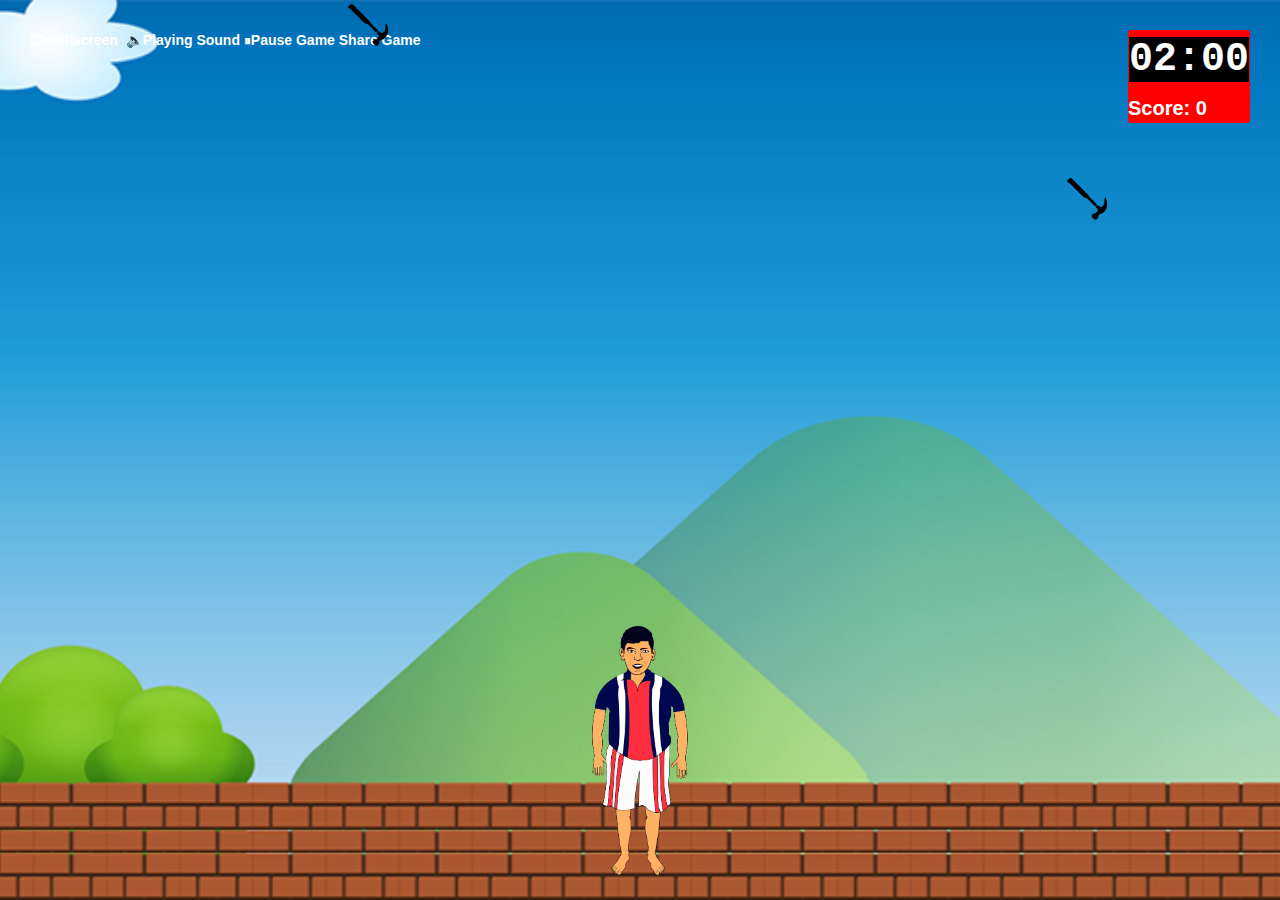
<file: save_nesamani/index.html>
<html lang="en">
<head>
    <meta charset="UTF-8">
    <meta name="viewport" content="width=device-width, initial-scale=1.0">
    <title>Save Nesamani Game</title>
    <link rel="icon" href="./images/icon.png">
    <script src="js/jquery.min.js"></script>
    <script src="js/script.js"></script>
    <script src="js/bootstrap.min.js"></script>
    <link rel="stylesheet" href="css/bootstrap.min.css">
    <link rel="stylesheet" href="css/style.css">
</head>

<body onkeydown='moveNesamani(event)'>
    <!-- timer -->
    <div class="bg-img">
        <img id="background-scene" alt="background scene">
    </div>
    <div class="logo">
      <b class="options" id="fs" onclick="goFullscreen();">🗖 Fullscreen</b>&nbsp;
      <b class="options" id="mute" onclick="goMute();">🔈Playing Sound</b>
      <b class="options" id="pause" onclick="PauseGame();">⏸︎Pause Game</b>
      <b class="options" id="sharebtn" onclick="PauseGame();share();">Share Game</b>
    </div>
    <div class="bottom-container">
            <img class="nesamaniJet" src="images/nesamani.png" alt="1">
    </div>
    <!-- timer -->
    <div class="timer">
        <label><span id="time">02:00</span></label>
      </br>
        <b class="score">Score: 0</b>
    </div>

    <!-- Saved me modal -->
    <div class="savepopup modal fade" id="myModal" data-backdrop="static" data-keyboard="false">
        <div class="modal-dialog">
            <div class="modal-content">
                <div class="play-img">
                    <img src="images/nesamani_saved.png" alt="Nesamani Saved">
                </div>
                <div class="play-content">
                    <div class="play-text">
                        <h2>You saved me!</h2>
                        <label class="playtime">You Played for </label>
                    </div>
                    <div class="play-button">
                        <a onclick="location.reload(true);">
                            <img src="images/button_new.png" alt="Play Again">
                        </a>
                    </div>
                </div>
            </div>
        </div>
    </div>

    <!-- Missed me modal -->
    <div class="savepopup modal fade" id="missedModal" data-backdrop="static" data-keyboard="false">
        <div class="modal-dialog">
            <div class="modal-content">
                <div class="play-img">
                    <img id="missedNesamani" src="images/nesamani_hit.png" alt="Nesamani Hit by Hammer">
                </div>
                <div class="play-content">
                    <div class="play-text">
                        <h2>Missed it!</h2>
                        <label id="playtime">You Played for </label>
                    </div>
                    <div class="play-button">
                        <a onclick="location.reload(true);">
                            <img src="images/button_new.png" alt="New Game">
                        </a>
                        <a onclick="window.close();">
                            <img src="images/button close.png" alt="Close Game">
                        </a>
                        <a onclick="share()">
                            <span class="share">Share</span>
                        </a>
                    </div>
                </div>
            </div>
        </div>
    </div>
    <div class="savepopup modal fade" id="pausedModal" data-backdrop="static" data-keyboard="false">
        <div class="modal-dialog">
            <div class="modal-content">
                <h2 class="pauseText">Game Paused</h2>
                <div class="play-button">
                    <p id="pausegamebtn" onclick="PauseGame();">
                        ⏵︎ Resume Game
                    </p>
                 </div>
             </div>
        </div>
    </div>
    <div class="savepopup modal fade" id="shareModal" data-backdrop="static" data-keyboard="false">
        <div class="modal-dialog">
            <div class="modal-content">
                
                <h2 class="pauseText">Share this Game <span id="close_share" onclick="closeShareModal();">X</span></h2>
                <div class="play-button">
                    <p id="pausegamebtn" onclick="share_linkedin();">
                        Share on Linkedin
                    </p>
                    
                    <p id="pausegamebtn" onclick="share_fb();">
                        Share on Facebook
                    </p>
                    
                    <p id="pausegamebtn" onclick="share_x();">
                        Share on X
                    </p>
                 </div>
             </div>
        </div>
    </div>
</body>

</html>
</file>
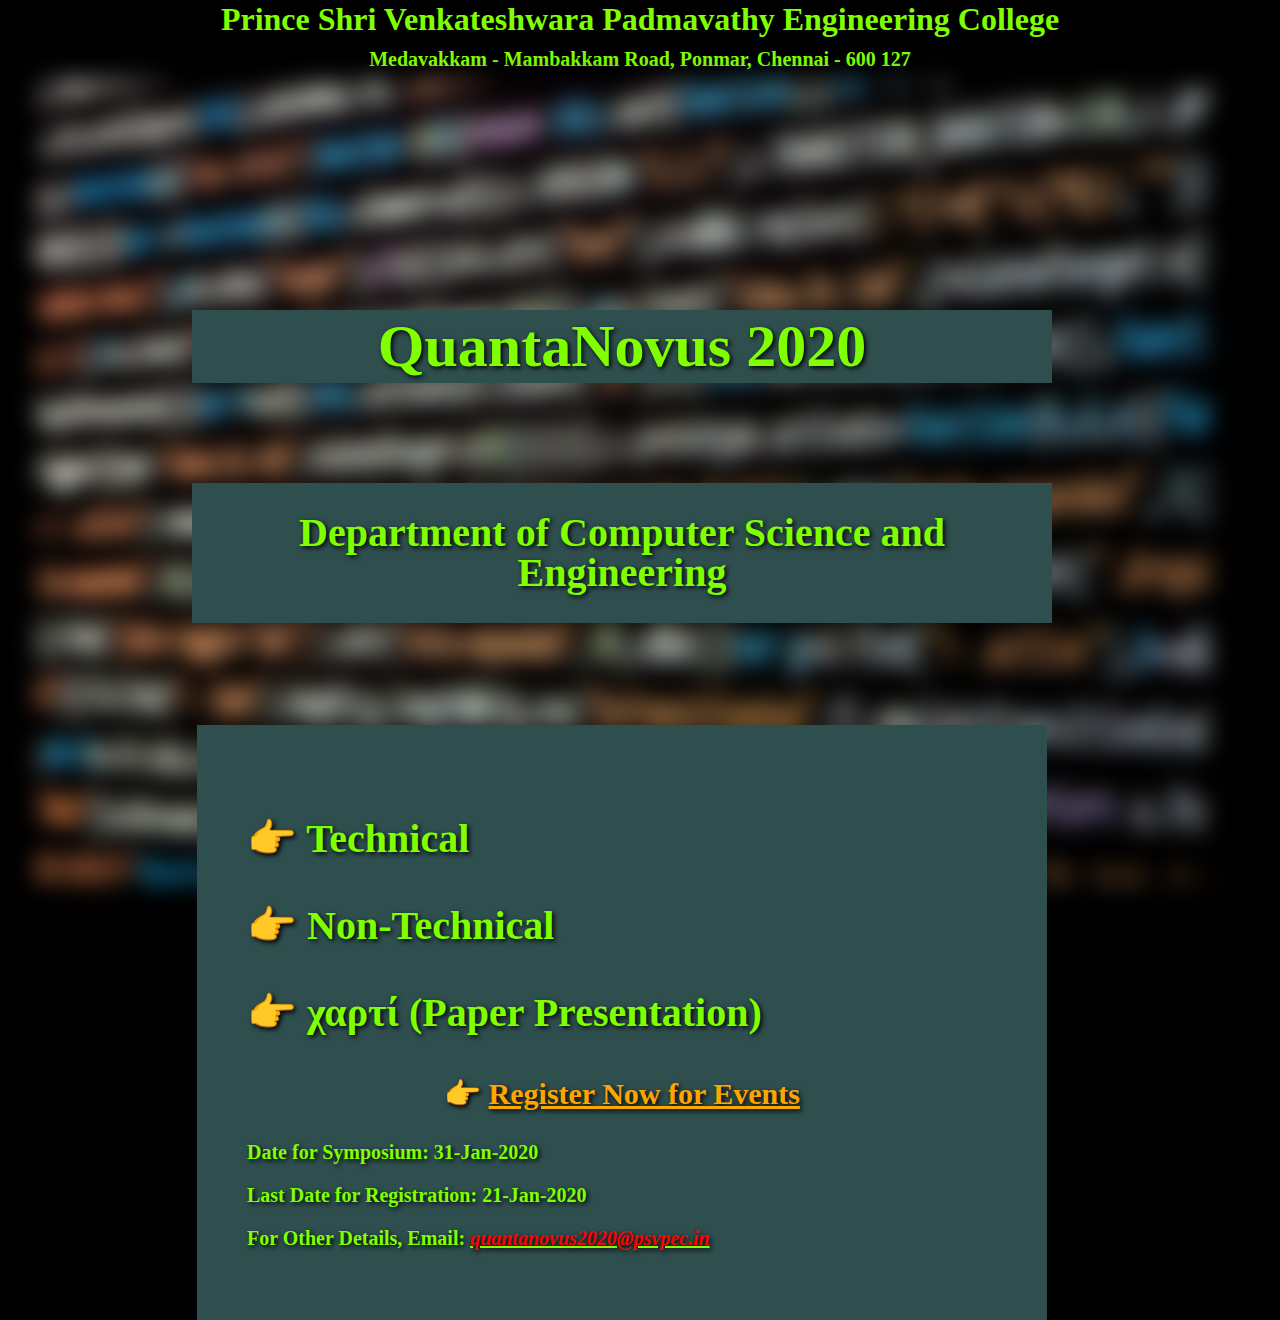
<file: sympo/main_cse.html>
<html>
    <head>
        <link rel="stylesheet" type="text/css" href="./styles/cse_sympo.css">
        <script type="text/javascript" src="./scripts/loader.js"></script>
        <title>QuantaNovus 2020: Department of CSE</title>
    </head>
    <body>
        <div class="header">
           <h1><b id="large">Prince</b><b id="normal"> Shri Venkateshwara Padmavathy Engineering College</b></h1>
           <h2 id="line">Medavakkam - Mambakkam Road, Ponmar, Chennai - 600 127</h2>
        </div>
        <div class="background-image">
           
        </div>
        <div class="background-text">
            
                <h1 id="title">QuantaNovus 2020</h1>
                <h2 id="title2">Department of Computer Science and Engineering</h2>
            </div>
        <div class="box" id="maindiv"> <!--Main Container-->
            <p id="topics" class="option" >👉 Technical</p>
            <p id="topics" class="option" >👉 Non-Technical</p>
            <p id="topics" class="option" >👉 χαρτί (Paper Presentation)</p>
            <p id="register" class="option" >👉 <u>Register Now for Events</u></p>
            <p id="contents">Date for Symposium: 31-Jan-2020</p>
            <p id="contents">Last Date for Registration: 21-Jan-2020</p>
            <p id="contents">For Other Details, Email: <u><i style="color: red;" class="option">quantanovus2020@psvpec.in</i></u></p>
            </div>
        <div class="box" style="display: none;" id="technical"> <!--Technical Container-->
            <h1 id="topics" style="background-color: crimson;">Technical Events</h1>
            <ul id="contents" type="circle">
                <li><p id="contents">Connect 'N' Code</p>
                <li><p id="contents">Novice 2 Expert</p>
            </ul>
            <p id="back" class="goback"><u>Back</u></p>
        </div>
        <div class="box" style="display: none;" id="nontechnical"> <!--Non-Technical Container-->
            <h1 id="topics" style="background-color: crimson;">Non-Technical Events</h1>
            <ul id="contents" type="circle">
                <li><p id="contents">Not So Easy</p>
                <li><p id="contents">Cup 'U' Mukkiyam Bigiley!</p>
            </ul>
            <p id="back" class="goback"><u>Back</u></p>
        </div>
        <div class="box" style="display: none;" id="paper"> <!--Paper Container-->
            <h1 id="topics" style="background-color: crimson;">χαρτί (Paper Presentation)</h1>
            <ul id="contents" type="circle">
                <li><p id="contents">Machine Learning</p>
                <li><p id="contents">Blockchaining</p>
                <li><p id="contents">Robotics</p>
                <li><p id="contents">Quantum Computing</p>
                <li><p id="contents">Data Analytics</p>
                <li><p id="contents">Semantic Mining</p>
                <li><p id="contents">Information Forensics and Security</p>
                <li><p id="contents">Other Novus Ideas</p>
            </ul>
            <p id="back" class="goback"><u>Back</u></p>
        </div>
    </body>
</html>
</file>
<file: save_nesamani/css/style.css>
body{
    margin: 0px;
    overflow: hidden;
}
.bg-img img{
    width: 100%;
    height: 100vh;
    object-fit: cover;
}
.left-container {
    height: 100vh;
    width: 10%;
    display: inline-block;
}

.nesamaniJet{
    width: 150px;
    position: absolute;
    bottom: 0px;
    left: 0;
    right: 0;
    margin: 0 auto;
	-moz-transition: 0.1s ease-in all;
	-webkit-transition: 0.1s ease-in all;
    transition: 0.1s ease-in all;
}

.hammer img{
    height: 50px;
    width: 50px;
}

.powerups img{
    height: 50px;
    width: 50px;
}
.share {
    font-weight: bold;
    position: relative;
    margin-left: 10px;
}
#close_share
{
    float: right;
    margin-right:10px;
}
#close_share:hover
{
    cursor: pointer;
    color: red;
}
.share:hover {
    cursor: pointer;
    -webkit-user-select:none;
    user-select: none;
}
.hammer,.powerups {
	position: absolute;
	transform: translate(-50%, -50%);
    opacity: 1;
}

.hammer.fade-out {
	opacity: 0;
	transition: opacity 1s ease-in-out;
}
.powerups.fade-out {
	opacity: 0;
	transition: opacity 1s ease-in-out;
}

.logo{
    position: absolute;
    top: 30px;
    left: 30px;
    border-radius: 3px;
}
.options:hover
{
    cursor: pointer;
    outline-style: solid;
    outline-color: yellow;
}
.logo img {
    width: 250px;
}
.options{
  background-color: transparent;
  color: white;
  font-weight: bold;
  cursor: default;
}
.score{
    cursor:default;
  color:  white;
  font-size: 20;
}
#pausegamebtn:hover
{
    cursor: pointer;
    font-weight: bolder;
    font-size: larger;
}
.pauseText
{
    text-align: center;
}
#time
{
    background-color: black;
    color: white;
}
.timer{
    position: absolute;
    top: 30px;
    right: 30px;
    background-color: red;
    border-radius: 3px;
}
.timer label{
    font-size: 40px;
    color: #191919;
    font-family: monospace;
    padding: 1px 1px;
    display: inline-block;
    font-weight: bolder;
}
/* result modal */
.savepopup .modal-dialog{
    width: 450px;
    border-radius: 10px;
    margin: 10% auto;
}
.savepopup .modal-dialog .modal-content{
    box-shadow: none;
}

.savepopup .modal-content .play-img img{
    width: 99%;
    margin: 0 auto;
    display: block;
}
.savepopup .modal-content .play-text h2{
    color: #303030;
    font-size: 22px;
    line-height: 25px;
    font-family: sans-serif;
    padding-bottom: 15px;
    margin: 0px;
        font-family: monospace, sans-serif;
}
.savepopup .modal-content .play-text label{
    color: #303030;
    font-size: 14px;
    line-height: 16px;
        font-family: monospace, sans-serif;
}
.play-content{
    padding:30px 0px 40px 0px;
}
.savepopup .modal-content .play-text{
    margin: 0px auto;
    text-align: center;
    padding-bottom: 20px;
}
.savepopup .modal-content .play-button{
    margin:0px auto;
    text-align: center;
}
.savepopup .modal-content .play-button img{
    width:110px;
    cursor: pointer;
}

/* start-game-wrapper */
.start-game-wrapper{
    position: fixed;
    top: 0px;
    width: 100%;
    height: 100vh;
    background-color: rgba(0, 0, 0, 0.25);
}
.start-button{
    margin: 0 auto;
    text-align: center;
    position: relative;
    top: 50%;
    transform: translateY(-50px);
}
.start-btn{
    padding: 12px 20px;
    font-size: 24px;
    padding-top: 10px;
    background-color: #01074F !important;
    color: #ff2e3f !important;
}

#missedNesamani{
    width: 30%;
    margin: 0 auto;
    display: block;
}
</file>
<file: sympo/styles/cse_sympo.css>
body{
    background-color: black;
    -webkit-user-select: none;
    user-select: none;
    height: 100%;
}
.header
{
    color: chartreuse;
    line-height: 0.7;
    text-align: center;
}
#line
{
    font-size: 20px;
}
.background-text
{
    line-height: 80%;
}
.box {
    position: absolute;
    width: 750px;
    top: 80%;
    left:15%;
    animation-delay: 8s;
    animation: fadein 4s;
    -webkit-animation: fadein 4s;
    background-color: darkslategray;
    padding: 50px;
    margin: 5px;
  }
  #topics
  {
      color: chartreuse;
      font-weight: bold;
      animation-delay: 8s;
      cursor: pointer;
      font-size: 40px;
      text-shadow: 2px 2px 5px black;
  }
  #contents
  {
      color: chartreuse;
      font-weight: bold;
      animation-delay: 8s;
      font-size: 20px;
      text-shadow: 2px 2px 5px black;
  }
  #register
  {
      color: orange;
      font-weight: bold;
      text-align: center;
      animation-delay: 8s;
      cursor: pointer;
      font-size: 30px;
      text-shadow: 2px 2px 5px black;
  }
  #back
  {
      color: crimson;
      font-weight: bold;
      animation-delay: 8s;
      cursor: pointer;
      font-size: 25px;
      text-shadow: 2px 2px 5px black;
  }
#title
{
    position: absolute;
    top: 30%;
    left: 15%;
    animation: fadein 2s;
    -webkit-animation: fadein 2s;
    color: chartreuse;
    background-color: darkslategray;
    width: 800px;
    padding: 30px;
    font-size: 60px;
    text-align: center;
  text-shadow: 2px 2px 5px black;
}
#title2
{
    position: absolute;
    top: 50%;
    left: 15%;
    -webkit-animation: fadein 3s;
    color: chartreuse;
    background-color: darkslategray;
    line-height: 1;
    width: 800px;
    padding: 30px;
    font-size: 40px;
    text-align: center;
  text-shadow: 2px 2px 5px black;
}

@keyframes fadein {
    from { opacity: 0; }
    to   { opacity: 1; }
}

.background-image {
    background-image: url('backdrop.jpg');
    width: 1200px;
  height: 800px;
    filter: blur(12px);
    -webkit-filter: blur(12px);
    background-position: left 30px center;
    background-repeat: no-repeat;
    background-size:100% 100%;
}
</file>
